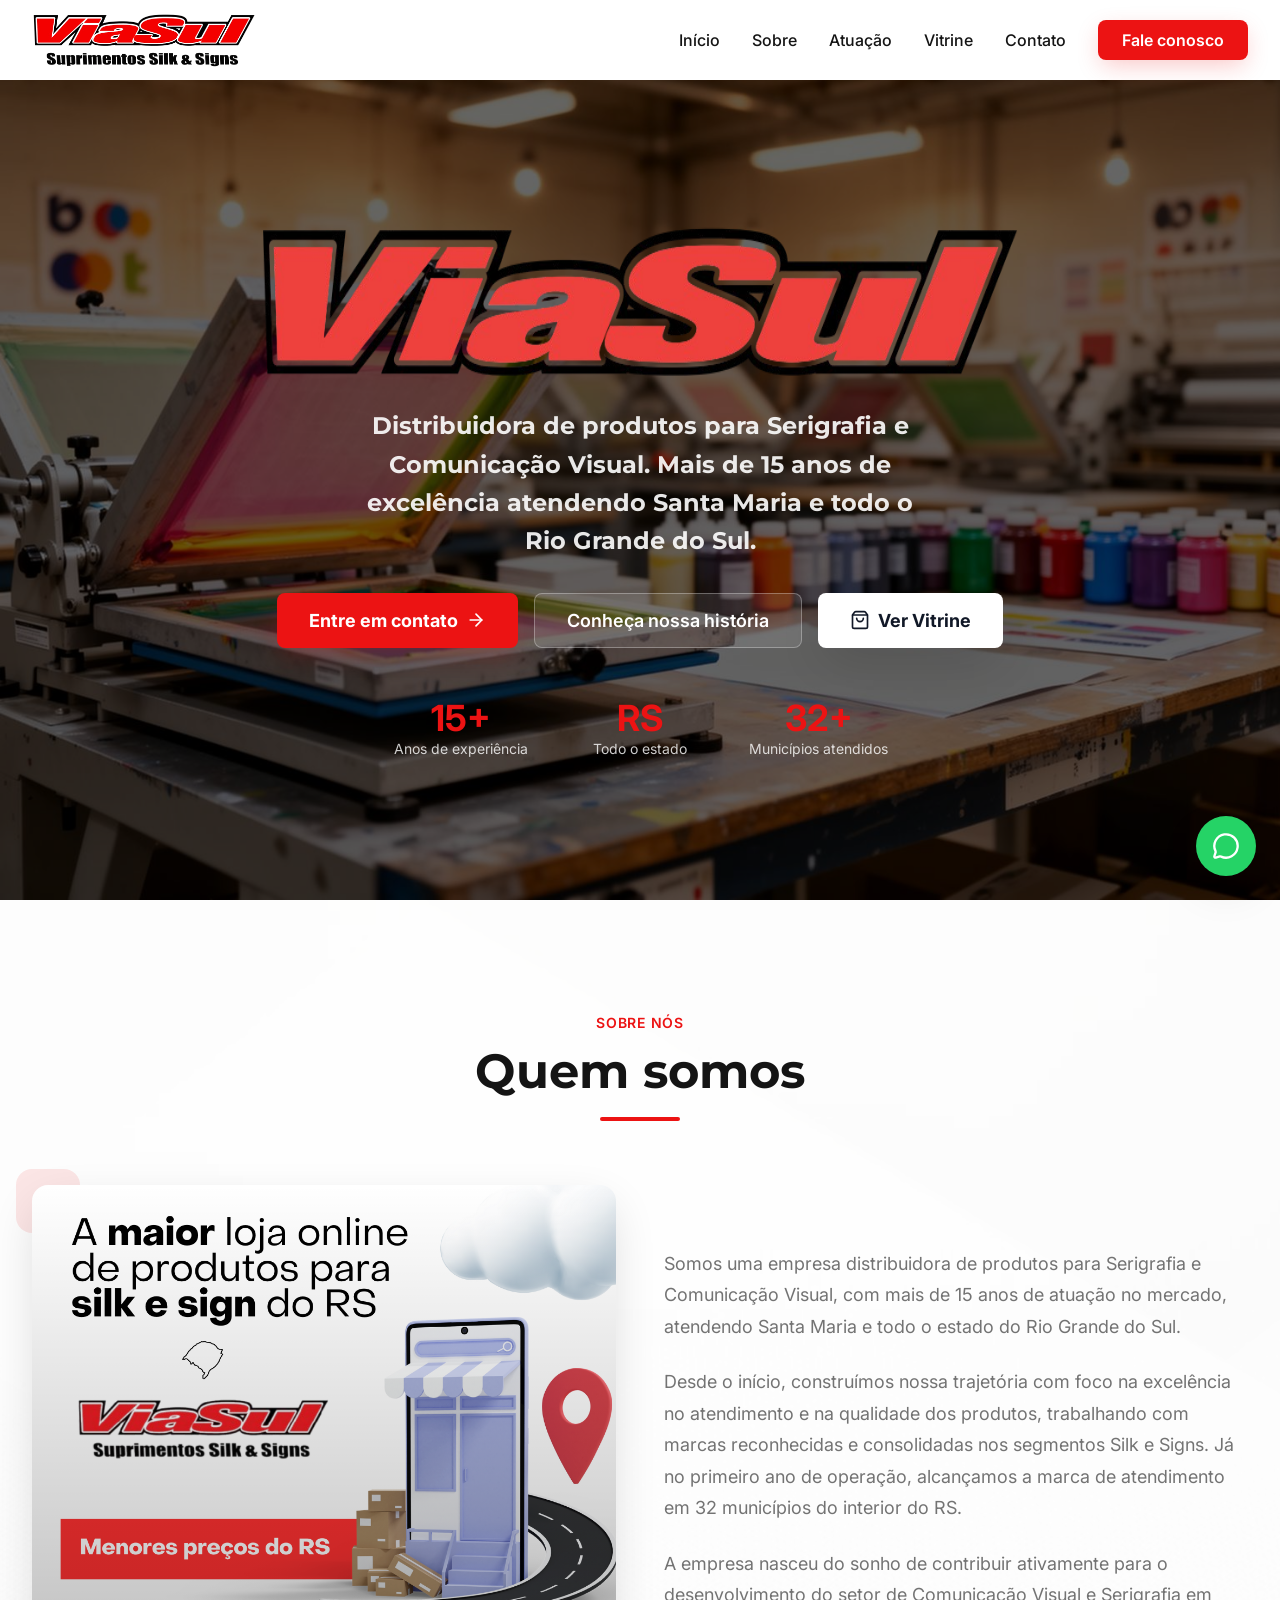
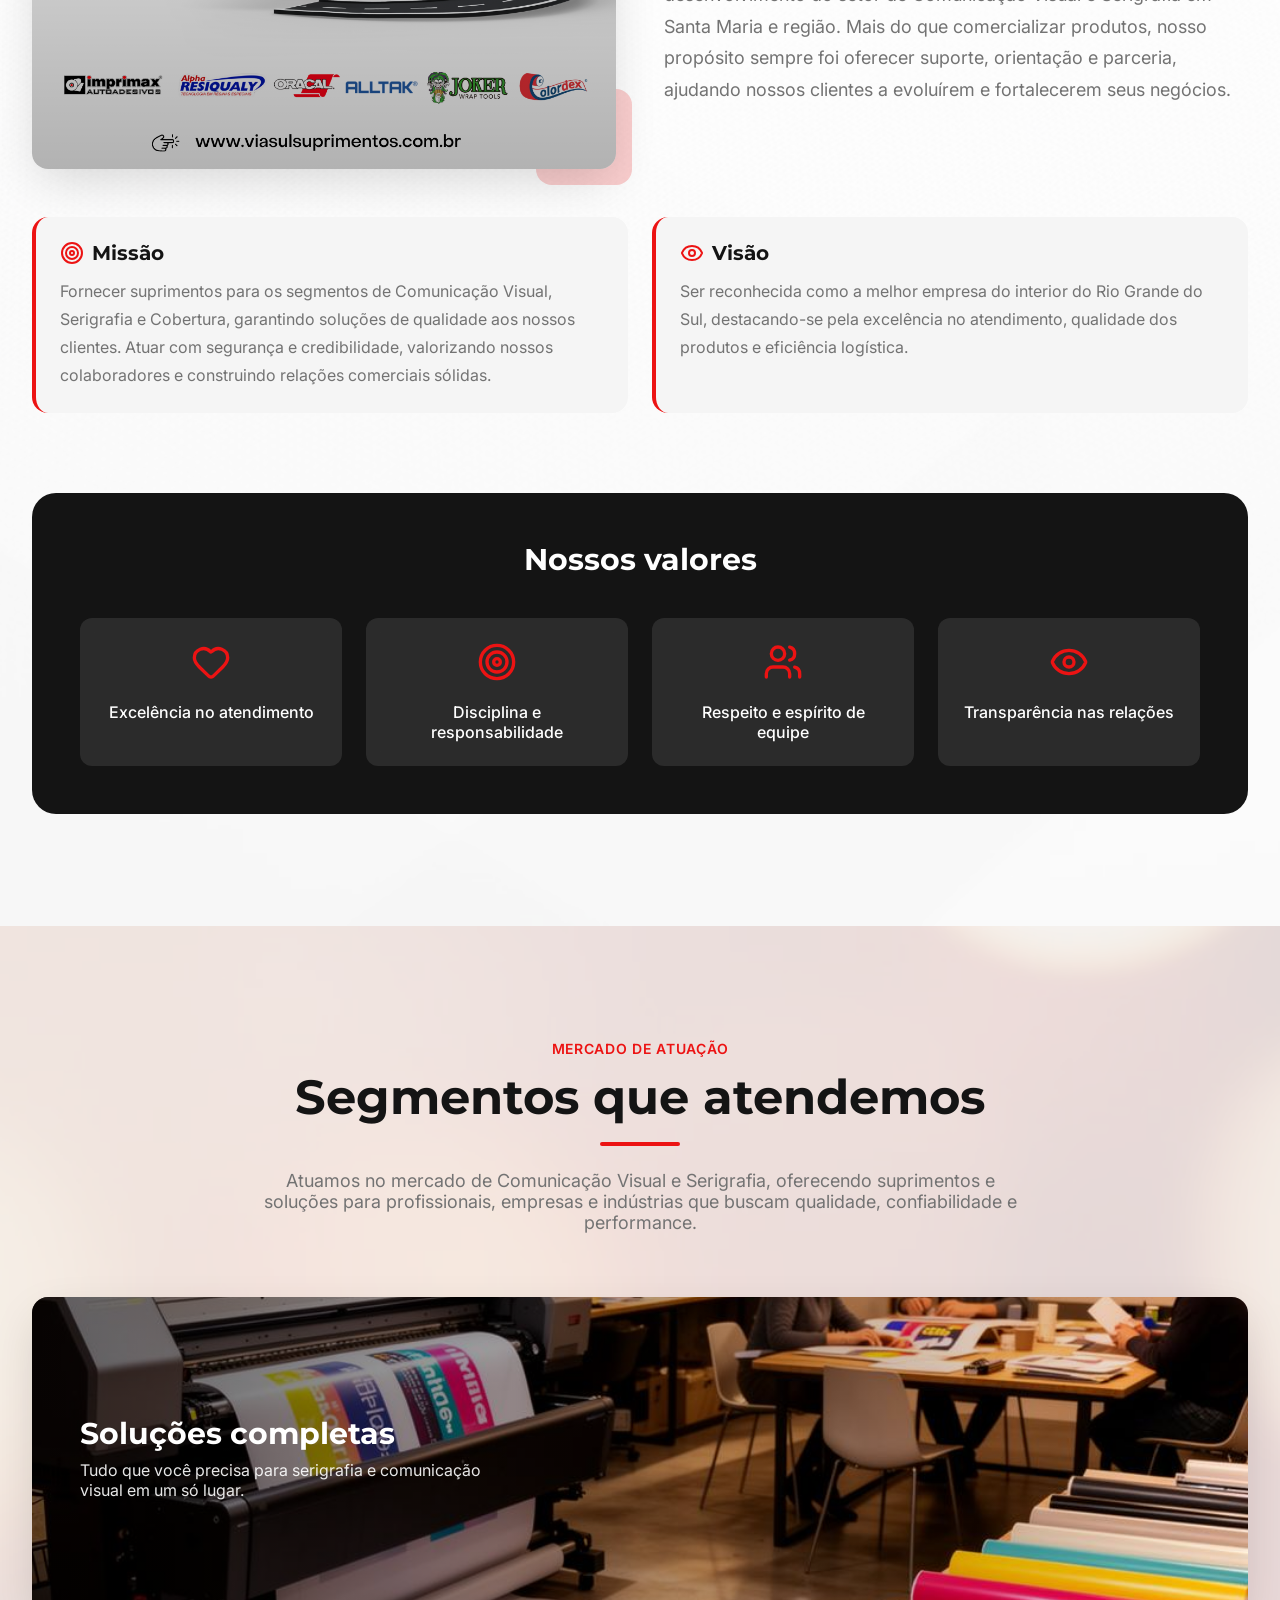
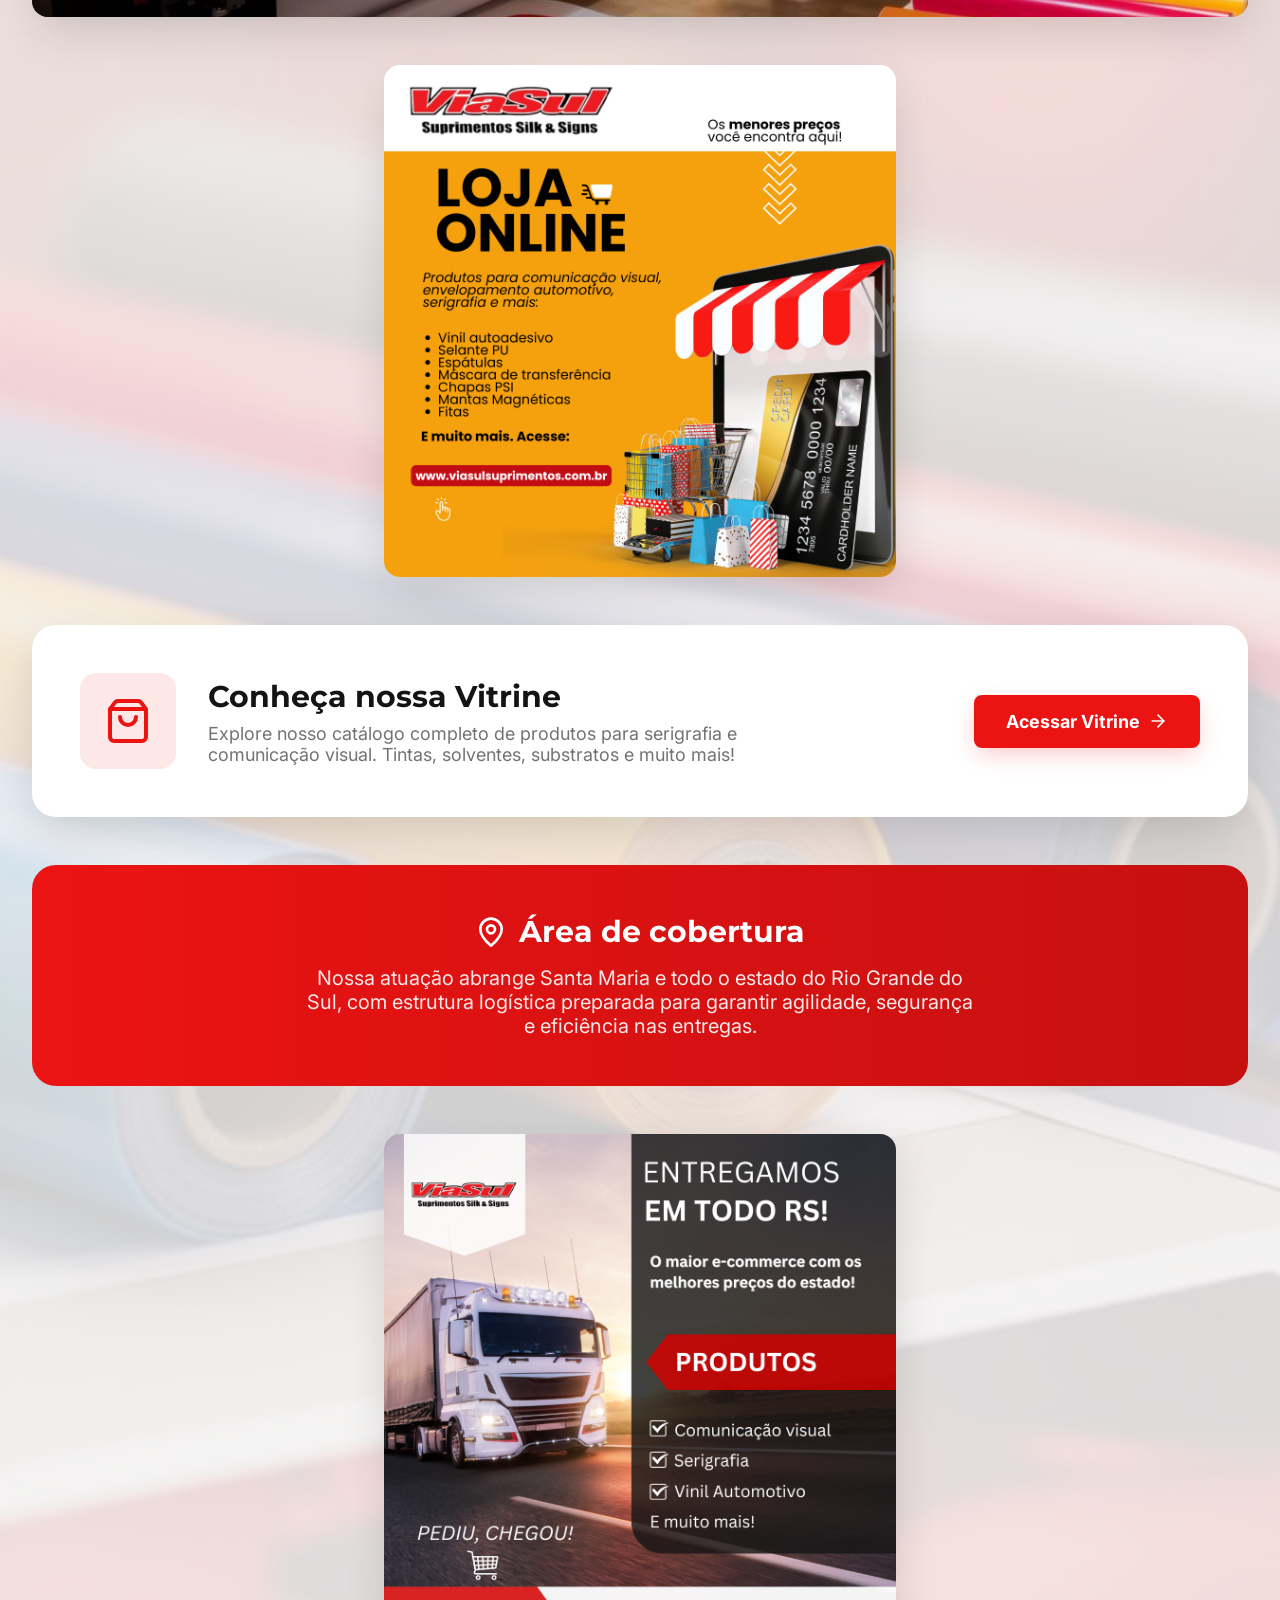
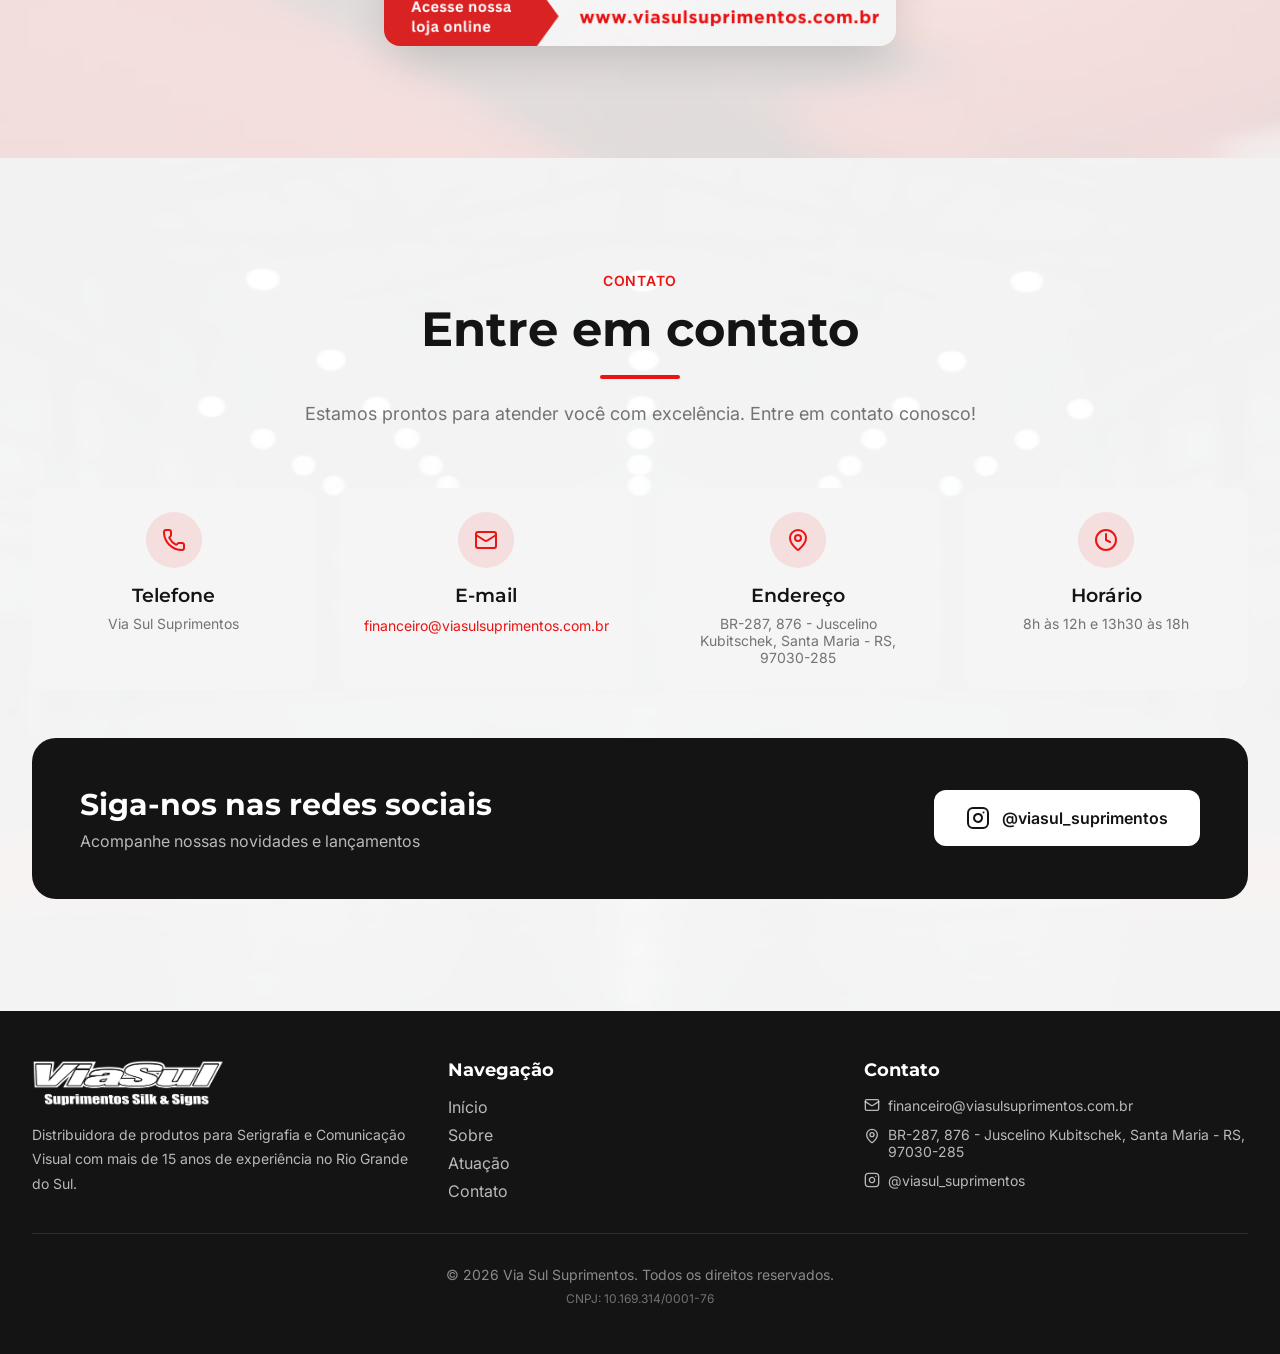
<file: index.html>
<!doctype html>
<html lang="pt-BR">
  <head>
    <meta charset="UTF-8" />
    <meta name="viewport" content="width=device-width, initial-scale=1.0" />
    <title>Via Sul - Suprimentos Silk & Signs | Demonstração de Vitrine</title>
    <meta name="description" content="Via Sul Suprimentos - Distribuidora de produtos para Serigrafia e Comunicação Visual. Mais de 15 anos atendendo Santa Maria e todo o Rio Grande do Sul com excelência." />
    <meta name="author" content="Via Sul Suprimentos" />
    <meta name="keywords" content="serigrafia, comunicação visual, silk, signs, suprimentos, Santa Maria, Rio Grande do Sul" />

    <!-- Open Graph -->
    <meta property="og:title" content="Via Sul - Suprimentos Silk & Signs" />
    <meta property="og:description" content="Distribuidora de produtos para Serigrafia e Comunicação Visual. Mais de 15 anos de excelência." />
    <meta property="og:image" content="images/og-image.png" />
    <meta property="og:image:width" content="1200" />
    <meta property="og:image:height" content="630" />
    <meta property="og:type" content="website" />
    <meta property="og:url" content="https://www.viasulsuprimentos.com.br" />
    <meta property="og:locale" content="pt_BR" />

    <meta name="twitter:card" content="summary_large_image" />
    <meta name="twitter:title" content="Via Sul - Suprimentos Silk & Signs" />
    <meta name="twitter:description" content="Distribuidora de produtos para Serigrafia e Comunicação Visual." />
    <meta name="twitter:image" content="images/og-image.png" />

    <link rel="icon" type="image/x-icon" href="favicon.ico" />
    <link rel="icon" type="image/png" sizes="64x64" href="images/favicon.png" />
    <link rel="apple-touch-icon" href="images/apple-touch-icon.png" />
    <link rel="preconnect" href="https://fonts.googleapis.com">
    <link rel="preconnect" href="https://fonts.gstatic.com" crossorigin>
    <link href="https://fonts.googleapis.com/css2?family=Inter:wght@400;500;600;700;800&family=Montserrat:wght@600;700;800&display=swap" rel="stylesheet">
    <link rel="stylesheet" href="css/styles.css" />
  </head>

  <body>
    <header class="site-header" id="siteHeader">
      <div class="container">
        <div class="nav-row">
          <a href="#inicio" data-scroll="inicio" class="nav-logo">
            <img src="images/logo.png" alt="Via Sul Suprimentos - Logo" />
          </a>

          <nav class="nav-desktop">
            <a class="nav-link" href="#inicio" data-scroll="inicio">Início</a>
            <a class="nav-link" href="#sobre" data-scroll="sobre">Sobre</a>
            <a class="nav-link" href="#atuacao" data-scroll="atuacao">Atuação</a>
            <a class="nav-link" href="vitrine.html">Vitrine</a>
            <a class="nav-link" href="#contato" data-scroll="contato">Contato</a>
            <a class="nav-cta" href="https://wa.me/5555999999999" target="_blank" rel="noopener noreferrer">Fale conosco</a>
          </nav>

          <button class="nav-toggle" id="navToggle" aria-label="Abrir menu">
            <svg id="iconMenu" width="28" height="28" viewBox="0 0 24 24" fill="none" stroke="currentColor" stroke-width="2" stroke-linecap="round" stroke-linejoin="round"><path d="M4 5h16" /><path d="M4 12h16" /><path d="M4 19h16" /></svg>
            <svg id="iconClose" width="28" height="28" viewBox="0 0 24 24" fill="none" stroke="currentColor" stroke-width="2" stroke-linecap="round" stroke-linejoin="round" style="display:none"><path d="M18 6 6 18" /><path d="m6 6 12 12" /></svg>
          </button>
        </div>

        <nav class="nav-mobile" id="navMobile">
          <a class="nav-link" href="#inicio" data-scroll="inicio">Início</a>
          <a class="nav-link" href="#sobre" data-scroll="sobre">Sobre</a>
          <a class="nav-link" href="#atuacao" data-scroll="atuacao">Atuação</a>
          <a class="nav-link" href="vitrine.html">Vitrine</a>
          <a class="nav-link" href="#contato" data-scroll="contato">Contato</a>
          <a class="nav-cta" href="https://wa.me/5555999999999" target="_blank" rel="noopener noreferrer">Fale conosco</a>
        </nav>
      </div>
    </header>

    <main>
      <!-- ============ Hero ============ -->
      <section id="inicio" class="hero">
        <div class="hero-bg"></div>
        <div class="hero-overlay"></div>

        <div class="container">
          <div class="hero-content">
            <h1 class="sr-only">Via Sul - Suprimentos Silk & Signs</h1>

            <img src="images/logo-viasul.png" alt="Via Sul Suprimentos Silk & Signs" class="hero-logo" />

            <h2 class="hero-subtitle">
              Distribuidora de produtos para Serigrafia e Comunicação Visual.
              Mais de 15 anos de excelência atendendo Santa Maria e todo o Rio Grande do Sul.
            </h2>

            <div class="hero-actions">
              <a href="https://wa.me/5555999999999" target="_blank" rel="noopener noreferrer" class="btn btn-primary">
                Entre em contato
                <svg width="20" height="20" viewBox="0 0 24 24" fill="none" stroke="currentColor" stroke-width="2" stroke-linecap="round" stroke-linejoin="round"><path d="M5 12h14" /><path d="m12 5 7 7-7 7" /></svg>
              </a>
              <a href="#sobre" data-scroll="sobre" class="btn btn-outline">Conheça nossa história</a>
              <a href="vitrine.html" class="btn btn-white">
                <svg width="20" height="20" viewBox="0 0 24 24" fill="none" stroke="currentColor" stroke-width="2" stroke-linecap="round" stroke-linejoin="round"><path d="M16 10a4 4 0 0 1-8 0" /><path d="M3.103 6.034h17.794" /><path d="M3.4 5.467a2 2 0 0 0-.4 1.2V20a2 2 0 0 0 2 2h14a2 2 0 0 0 2-2V6.667a2 2 0 0 0-.4-1.2l-2-2.667A2 2 0 0 0 17 2H7a2 2 0 0 0-1.6.8z" /></svg>
                Ver Vitrine
              </a>
            </div>

            <div class="hero-stats">
              <div class="hero-stat">
                <div class="hero-stat-number">15+</div>
                <div class="hero-stat-label">Anos de experiência</div>
              </div>
              <div class="hero-stat">
                <div class="hero-stat-number">RS</div>
                <div class="hero-stat-label">Todo o estado</div>
              </div>
              <div class="hero-stat">
                <div class="hero-stat-number">32+</div>
                <div class="hero-stat-label">Municípios atendidos</div>
              </div>
            </div>
          </div>
        </div>
      </section>

      <!-- ============ Sobre ============ -->
      <section id="sobre" class="section">
        <div class="section-bg"></div>
        <div class="section-overlay"></div>

        <div class="container section-inner">
          <div class="section-header reveal">
            <span class="section-eyebrow">Sobre nós</span>
            <h2 class="section-title">Quem somos</h2>
            <div class="section-divider"></div>
          </div>

          <div class="about-grid">
            <div class="about-image-wrap reveal">
              <div class="about-image-frame">
                <img src="images/about-image.jpg" alt="Processo de serigrafia - trabalho artesanal com telas e tintas" />
              </div>
              <div class="about-decor about-decor-1"></div>
              <div class="about-decor about-decor-2"></div>
            </div>

            <div class="about-text reveal">
              <p>
                Somos uma empresa distribuidora de produtos para Serigrafia e Comunicação Visual,
                com mais de 15 anos de atuação no mercado, atendendo Santa Maria e todo o estado
                do Rio Grande do Sul.
              </p>
              <p>
                Desde o início, construímos nossa trajetória com foco na excelência no atendimento
                e na qualidade dos produtos, trabalhando com marcas reconhecidas e consolidadas nos
                segmentos Silk e Signs. Já no primeiro ano de operação, alcançamos a marca de
                atendimento em 32 municípios do interior do RS.
              </p>
              <p>
                A empresa nasceu do sonho de contribuir ativamente para o desenvolvimento do setor
                de Comunicação Visual e Serigrafia em Santa Maria e região. Mais do que comercializar
                produtos, nosso propósito sempre foi oferecer suporte, orientação e parceria, ajudando
                nossos clientes a evoluírem e fortalecerem seus negócios.
              </p>
            </div>
          </div>

          <div class="mv-grid">
            <div class="mv-card reveal">
              <h3>
                <svg viewBox="0 0 24 24" fill="none" stroke="currentColor" stroke-width="2" stroke-linecap="round" stroke-linejoin="round"><circle cx="12" cy="12" r="10" /><circle cx="12" cy="12" r="6" /><circle cx="12" cy="12" r="2" /></svg>
                Missão
              </h3>
              <p>
                Fornecer suprimentos para os segmentos de Comunicação Visual, Serigrafia e Cobertura,
                garantindo soluções de qualidade aos nossos clientes. Atuar com segurança e credibilidade,
                valorizando nossos colaboradores e construindo relações comerciais sólidas.
              </p>
            </div>
            <div class="mv-card reveal">
              <h3>
                <svg viewBox="0 0 24 24" fill="none" stroke="currentColor" stroke-width="2" stroke-linecap="round" stroke-linejoin="round"><path d="M2.062 12.348a1 1 0 0 1 0-.696 10.75 10.75 0 0 1 19.876 0 1 1 0 0 1 0 .696 10.75 10.75 0 0 1-19.876 0" /><circle cx="12" cy="12" r="3" /></svg>
                Visão
              </h3>
              <p>
                Ser reconhecida como a melhor empresa do interior do Rio Grande do Sul, destacando-se
                pela excelência no atendimento, qualidade dos produtos e eficiência logística.
              </p>
            </div>
          </div>

          <div class="values-panel reveal">
            <h3>Nossos valores</h3>
            <div class="values-grid">
              <div class="value-card">
                <svg viewBox="0 0 24 24" fill="none" stroke="currentColor" stroke-width="2" stroke-linecap="round" stroke-linejoin="round"><path d="M2 9.5a5.5 5.5 0 0 1 9.591-3.676.56.56 0 0 0 .818 0A5.49 5.49 0 0 1 22 9.5c0 2.29-1.5 4-3 5.5l-5.492 5.313a2 2 0 0 1-3 .019L5 15c-1.5-1.5-3-3.2-3-5.5" /></svg>
                <p>Excelência no atendimento</p>
              </div>
              <div class="value-card">
                <svg viewBox="0 0 24 24" fill="none" stroke="currentColor" stroke-width="2" stroke-linecap="round" stroke-linejoin="round"><circle cx="12" cy="12" r="10" /><circle cx="12" cy="12" r="6" /><circle cx="12" cy="12" r="2" /></svg>
                <p>Disciplina e responsabilidade</p>
              </div>
              <div class="value-card">
                <svg viewBox="0 0 24 24" fill="none" stroke="currentColor" stroke-width="2" stroke-linecap="round" stroke-linejoin="round"><path d="M16 21v-2a4 4 0 0 0-4-4H6a4 4 0 0 0-4 4v2" /><path d="M16 3.128a4 4 0 0 1 0 7.744" /><path d="M22 21v-2a4 4 0 0 0-3-3.87" /><circle cx="9" cy="7" r="4" /></svg>
                <p>Respeito e espírito de equipe</p>
              </div>
              <div class="value-card">
                <svg viewBox="0 0 24 24" fill="none" stroke="currentColor" stroke-width="2" stroke-linecap="round" stroke-linejoin="round"><path d="M2.062 12.348a1 1 0 0 1 0-.696 10.75 10.75 0 0 1 19.876 0 1 1 0 0 1 0 .696 10.75 10.75 0 0 1-19.876 0" /><circle cx="12" cy="12" r="3" /></svg>
                <p>Transparência nas relações</p>
              </div>
            </div>
          </div>
        </div>
      </section>

      <!-- ============ Atuação ============ -->
      <section id="atuacao" class="section">
        <div class="section-bg"></div>
        <div class="section-overlay"></div>

        <div class="container section-inner">
          <div class="section-header reveal">
            <span class="section-eyebrow">Mercado de atuação</span>
            <h2 class="section-title">Segmentos que atendemos</h2>
            <div class="section-divider"></div>
            <p class="section-lead">
              Atuamos no mercado de Comunicação Visual e Serigrafia, oferecendo suprimentos e soluções
              para profissionais, empresas e indústrias que buscam qualidade, confiabilidade e performance.
            </p>
          </div>

          <div class="market-banner reveal">
            <img src="images/market-image.jpg" alt="Ambiente de trabalho de comunicação visual com impressora e materiais coloridos" />
            <div class="market-banner-overlay">
              <div class="market-banner-text">
                <h3>Soluções completas</h3>
                <p>Tudo que você precisa para serigrafia e comunicação visual em um só lugar.</p>
              </div>
            </div>
          </div>

          <div class="promo-image reveal">
            <img src="images/promo-loja-online.png" alt="Via Sul - Loja online com produtos para comunicação visual e serigrafia" loading="lazy" />
          </div>

          <div class="showcase-cta reveal">
            <div class="showcase-cta-inner">
              <div class="showcase-icon">
                <svg viewBox="0 0 24 24" fill="none" stroke="currentColor" stroke-width="2" stroke-linecap="round" stroke-linejoin="round"><path d="M16 10a4 4 0 0 1-8 0" /><path d="M3.103 6.034h17.794" /><path d="M3.4 5.467a2 2 0 0 0-.4 1.2V20a2 2 0 0 0 2 2h14a2 2 0 0 0 2-2V6.667a2 2 0 0 0-.4-1.2l-2-2.667A2 2 0 0 0 17 2H7a2 2 0 0 0-1.6.8z" /></svg>
              </div>
              <div class="showcase-text">
                <h3>Conheça nossa Vitrine</h3>
                <p>
                  Explore nosso catálogo completo de produtos para serigrafia e comunicação visual.
                  Tintas, solventes, substratos e muito mais!
                </p>
              </div>
              <a href="vitrine.html" class="btn btn-primary" style="padding: 1rem 2rem; font-size: 1.125rem; flex-shrink: 0;">
                Acessar Vitrine
                <svg width="20" height="20" viewBox="0 0 24 24" fill="none" stroke="currentColor" stroke-width="2" stroke-linecap="round" stroke-linejoin="round"><path d="M5 12h14" /><path d="m12 5 7 7-7 7" /></svg>
              </a>
            </div>
          </div>

          <div class="coverage-panel reveal">
            <div class="coverage-heading">
              <svg viewBox="0 0 24 24" fill="none" stroke="currentColor" stroke-width="2" stroke-linecap="round" stroke-linejoin="round"><path d="M20 10c0 4.993-5.539 10.193-7.399 11.799a1 1 0 0 1-1.202 0C9.539 20.193 4 14.993 4 10a8 8 0 0 1 16 0" /><circle cx="12" cy="10" r="3" /></svg>
              <h3>Área de cobertura</h3>
            </div>
            <p>
              Nossa atuação abrange Santa Maria e todo o estado do Rio Grande do Sul,
              com estrutura logística preparada para garantir agilidade, segurança e
              eficiência nas entregas.
            </p>
          </div>

          <div class="promo-image reveal" style="margin-top: 3rem; margin-bottom: 0;">
            <img src="images/promo-entrega.png" alt="Via Sul - Entregamos em todo RS com os melhores preços" loading="lazy" />
          </div>
        </div>
      </section>

      <!-- ============ Contato ============ -->
      <section id="contato" class="section">
        <div class="section-bg"></div>
        <div class="section-overlay"></div>

        <div class="container section-inner">
          <div class="section-header reveal">
            <span class="section-eyebrow">Contato</span>
            <h2 class="section-title">Entre em contato</h2>
            <div class="section-divider"></div>
            <p class="section-lead">Estamos prontos para atender você com excelência. Entre em contato conosco!</p>
          </div>

          <div class="contact-grid">
            <div class="contact-card reveal">
              <div class="contact-icon">
                <svg viewBox="0 0 24 24" fill="none" stroke="currentColor" stroke-width="2" stroke-linecap="round" stroke-linejoin="round"><path d="M13.832 16.568a1 1 0 0 0 1.213-.303l.355-.465A2 2 0 0 1 17 15h3a2 2 0 0 1 2 2v3a2 2 0 0 1-2 2A18 18 0 0 1 2 4a2 2 0 0 1 2-2h3a2 2 0 0 1 2 2v3a2 2 0 0 1-.8 1.6l-.468.351a1 1 0 0 0-.292 1.233 14 14 0 0 0 6.392 6.384" /></svg>
              </div>
              <h3>Telefone</h3>
              <p>Via Sul Suprimentos</p>
            </div>
            <div class="contact-card reveal">
              <div class="contact-icon">
                <svg viewBox="0 0 24 24" fill="none" stroke="currentColor" stroke-width="2" stroke-linecap="round" stroke-linejoin="round"><path d="m22 7-8.991 5.727a2 2 0 0 1-2.009 0L2 7" /><rect x="2" y="4" width="20" height="16" rx="2" /></svg>
              </div>
              <h3>E-mail</h3>
              <a href="mailto:financeiro@viasulsuprimentos.com.br">financeiro@viasulsuprimentos.com.br</a>
            </div>
            <div class="contact-card reveal">
              <div class="contact-icon">
                <svg viewBox="0 0 24 24" fill="none" stroke="currentColor" stroke-width="2" stroke-linecap="round" stroke-linejoin="round"><path d="M20 10c0 4.993-5.539 10.193-7.399 11.799a1 1 0 0 1-1.202 0C9.539 20.193 4 14.993 4 10a8 8 0 0 1 16 0" /><circle cx="12" cy="10" r="3" /></svg>
              </div>
              <h3>Endereço</h3>
              <p>BR-287, 876 - Juscelino Kubitschek, Santa Maria - RS, 97030-285</p>
            </div>
            <div class="contact-card reveal">
              <div class="contact-icon">
                <svg viewBox="0 0 24 24" fill="none" stroke="currentColor" stroke-width="2" stroke-linecap="round" stroke-linejoin="round"><circle cx="12" cy="12" r="10" /><path d="M12 6v6l4 2" /></svg>
              </div>
              <h3>Horário</h3>
              <p>8h às 12h e 13h30 às 18h</p>
            </div>
          </div>

          <div class="social-panel reveal">
            <div>
              <h3>Siga-nos nas redes sociais</h3>
              <p>Acompanhe nossas novidades e lançamentos</p>
            </div>
            <a href="https://www.instagram.com/viasul_suprimentos" target="_blank" rel="noopener noreferrer" class="social-link">
              <svg viewBox="0 0 24 24" fill="none" stroke="currentColor" stroke-width="2" stroke-linecap="round" stroke-linejoin="round"><rect width="20" height="20" x="2" y="2" rx="5" ry="5" /><path d="M16 11.37A4 4 0 1 1 12.63 8 4 4 0 0 1 16 11.37z" /><line x1="17.5" x2="17.51" y1="6.5" y2="6.5" /></svg>
              @viasul_suprimentos
            </a>
          </div>
        </div>
      </section>
    </main>

    <footer class="site-footer">
      <div class="container">
        <div class="footer-grid">
          <div class="footer-about">
            <img src="images/logo.png" alt="Via Sul Suprimentos" class="footer-logo" />
            <p>
              Distribuidora de produtos para Serigrafia e Comunicação Visual com mais de
              15 anos de experiência no Rio Grande do Sul.
            </p>
          </div>

          <div>
            <h4 class="footer-heading">Navegação</h4>
            <nav class="footer-nav">
              <a href="#inicio" data-scroll="inicio">Início</a>
              <a href="#sobre" data-scroll="sobre">Sobre</a>
              <a href="#atuacao" data-scroll="atuacao">Atuação</a>
              <a href="#contato" data-scroll="contato">Contato</a>
            </nav>
          </div>

          <div>
            <h4 class="footer-heading">Contato</h4>
            <div class="footer-contact">
              <a href="mailto:financeiro@viasulsuprimentos.com.br">
                <svg viewBox="0 0 24 24" fill="none" stroke="currentColor" stroke-width="2" stroke-linecap="round" stroke-linejoin="round"><path d="m22 7-8.991 5.727a2 2 0 0 1-2.009 0L2 7" /><rect x="2" y="4" width="20" height="16" rx="2" /></svg>
                <span>financeiro@viasulsuprimentos.com.br</span>
              </a>
              <div class="footer-contact-item">
                <svg viewBox="0 0 24 24" fill="none" stroke="currentColor" stroke-width="2" stroke-linecap="round" stroke-linejoin="round"><path d="M20 10c0 4.993-5.539 10.193-7.399 11.799a1 1 0 0 1-1.202 0C9.539 20.193 4 14.993 4 10a8 8 0 0 1 16 0" /><circle cx="12" cy="10" r="3" /></svg>
                <span>BR-287, 876 - Juscelino Kubitschek, Santa Maria - RS, 97030-285</span>
              </div>
              <a href="https://www.instagram.com/viasul_suprimentos" target="_blank" rel="noopener noreferrer">
                <svg viewBox="0 0 24 24" fill="none" stroke="currentColor" stroke-width="2" stroke-linecap="round" stroke-linejoin="round"><rect width="20" height="20" x="2" y="2" rx="5" ry="5" /><path d="M16 11.37A4 4 0 1 1 12.63 8 4 4 0 0 1 16 11.37z" /><line x1="17.5" x2="17.51" y1="6.5" y2="6.5" /></svg>
                <span>@viasul_suprimentos</span>
              </a>
            </div>
          </div>
        </div>

        <div class="footer-bottom">
          <p>&copy; <span id="year">2026</span> Via Sul Suprimentos. Todos os direitos reservados.</p>
          <p>CNPJ: 10.169.314/0001-76</p>
        </div>
      </div>
    </footer>

    <a href="https://wa.me/5555999999999" target="_blank" rel="noopener noreferrer" class="whatsapp-float" aria-label="Contato via WhatsApp">
      <svg viewBox="0 0 24 24" fill="none" stroke="currentColor" stroke-width="2" stroke-linecap="round" stroke-linejoin="round"><path d="M2.992 16.342a2 2 0 0 1 .094 1.167l-1.065 3.29a1 1 0 0 0 1.236 1.168l3.413-.998a2 2 0 0 1 1.099.092 10 10 0 1 0-4.777-4.719" /></svg>
    </a>

    <!-- Rodapé MonteSite - Atualização Automática -->
    <div id="montesite-footer-badge"></div>
    <script src="https://vaabpicspdbolvutnscp.supabase.co/functions/v1/get-footer-iframe"></script>

    <script src="js/script.js"></script>
  </body>
</html>
</file>
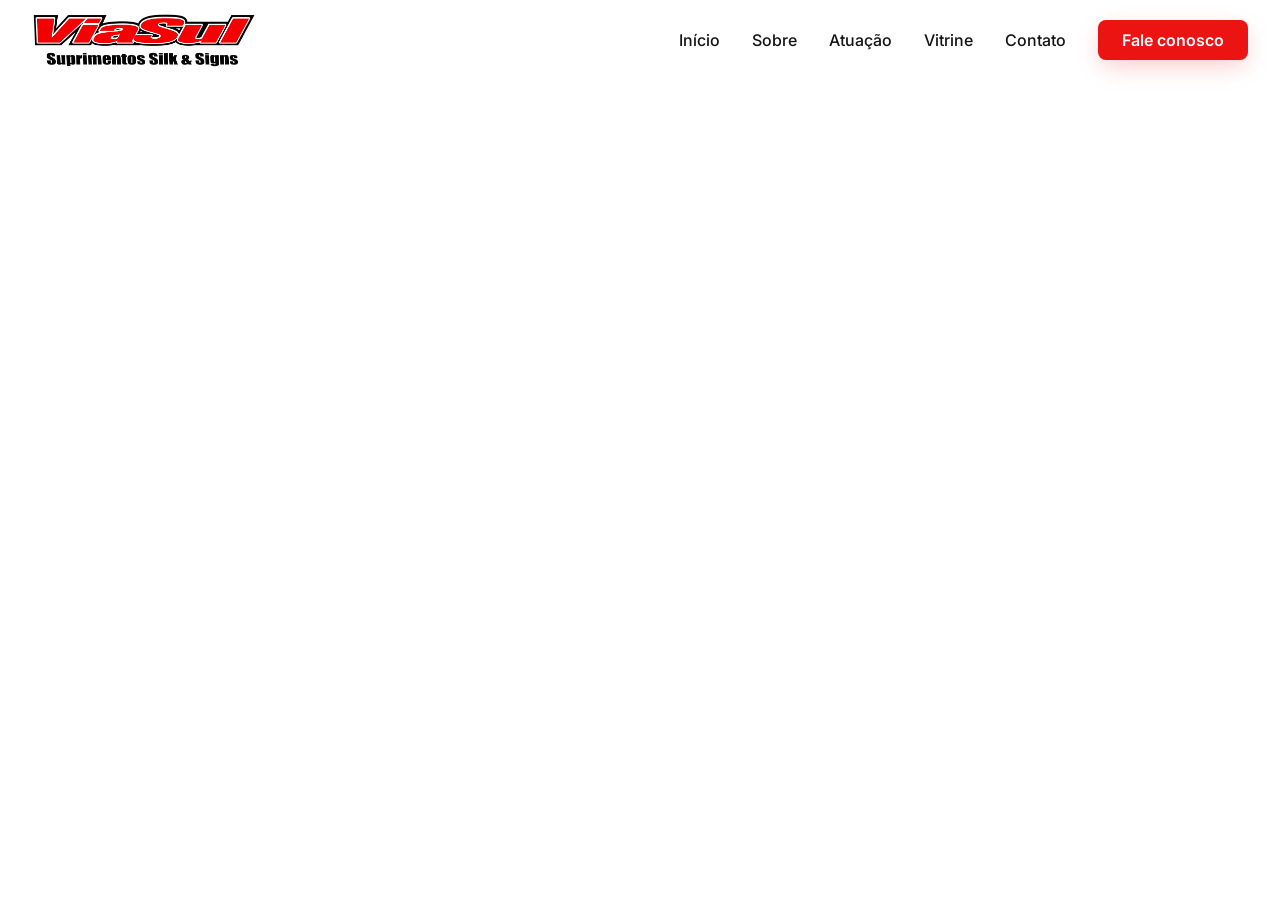
<file: vitrine.html>
<!doctype html>
<html lang="pt-BR" class="vitrine-page">
  <head>
    <meta charset="UTF-8" />
    <meta name="viewport" content="width=device-width, initial-scale=1.0" />
    <title>Vitrine - Via Sul Suprimentos</title>
    <meta name="description" content="Demonstração de Vitrine - Via Sul Suprimentos. Catálogo completo de produtos para serigrafia e comunicação visual." />

    <link rel="icon" type="image/x-icon" href="favicon.ico" />
    <link rel="icon" type="image/png" sizes="64x64" href="images/favicon.png" />
    <link rel="apple-touch-icon" href="images/apple-touch-icon.png" />
    <link rel="preconnect" href="https://fonts.googleapis.com">
    <link rel="preconnect" href="https://fonts.gstatic.com" crossorigin>
    <link href="https://fonts.googleapis.com/css2?family=Inter:wght@400;500;600;700;800&family=Montserrat:wght@600;700;800&display=swap" rel="stylesheet">
    <link rel="stylesheet" href="css/styles.css" />
  </head>

  <body class="vitrine-page">
    <header class="site-header" id="siteHeader">
      <div class="container">
        <div class="nav-row">
          <a href="index.html#inicio" class="nav-logo">
            <img src="images/logo.png" alt="Via Sul Suprimentos - Logo" />
          </a>

          <nav class="nav-desktop">
            <a class="nav-link" href="index.html#inicio">Início</a>
            <a class="nav-link" href="index.html#sobre">Sobre</a>
            <a class="nav-link" href="index.html#atuacao">Atuação</a>
            <a class="nav-link" href="vitrine.html">Vitrine</a>
            <a class="nav-link" href="index.html#contato">Contato</a>
            <a class="nav-cta" href="https://wa.me/5555999999999" target="_blank" rel="noopener noreferrer">Fale conosco</a>
          </nav>

          <button class="nav-toggle" id="navToggle" aria-label="Abrir menu">
            <svg id="iconMenu" width="28" height="28" viewBox="0 0 24 24" fill="none" stroke="currentColor" stroke-width="2" stroke-linecap="round" stroke-linejoin="round"><path d="M4 5h16" /><path d="M4 12h16" /><path d="M4 19h16" /></svg>
            <svg id="iconClose" width="28" height="28" viewBox="0 0 24 24" fill="none" stroke="currentColor" stroke-width="2" stroke-linecap="round" stroke-linejoin="round" style="display:none"><path d="M18 6 6 18" /><path d="m6 6 12 12" /></svg>
          </button>
        </div>

        <nav class="nav-mobile" id="navMobile">
          <a class="nav-link" href="index.html#inicio">Início</a>
          <a class="nav-link" href="index.html#sobre">Sobre</a>
          <a class="nav-link" href="index.html#atuacao">Atuação</a>
          <a class="nav-link" href="vitrine.html">Vitrine</a>
          <a class="nav-link" href="index.html#contato">Contato</a>
          <a class="nav-cta" href="https://wa.me/5555999999999" target="_blank" rel="noopener noreferrer">Fale conosco</a>
        </nav>
      </div>
    </header>

    <main class="vitrine-main">
      <iframe
        src="https://viasulsuprimentos.egestor.com.br/vitrine/"
        title="Demonstração de Vitrine"
        class="vitrine-iframe"
      ></iframe>
    </main>

    <!-- Rodapé MonteSite - Atualização Automática -->
    <div id="montesite-footer-badge"></div>
    <script src="https://vaabpicspdbolvutnscp.supabase.co/functions/v1/get-footer-iframe"></script>

    <script src="js/script.js"></script>
  </body>
</html>
</file>
<file: css/styles.css>
/* ============ Reset & base ============ */
* {
  margin: 0;
  padding: 0;
  box-sizing: border-box;
  border-color: hsl(var(--border));
}

html {
  scroll-behavior: smooth;
  overflow-x: hidden;
}

body {
  font-family: 'Inter', sans-serif;
  background: hsl(var(--background));
  color: hsl(var(--foreground));
  -webkit-font-smoothing: antialiased;
  -moz-osx-font-smoothing: grayscale;
  overflow-x: hidden;
}

h1, h2, h3, h4, h5, h6 {
  font-family: 'Montserrat', sans-serif;
}

img {
  max-width: 100%;
  display: block;
}

a {
  color: inherit;
  text-decoration: none;
}

button {
  font: inherit;
}

.sr-only {
  position: absolute;
  width: 1px;
  height: 1px;
  padding: 0;
  margin: -1px;
  overflow: hidden;
  clip: rect(0, 0, 0, 0);
  white-space: nowrap;
  border: 0;
}

/* ============ Design tokens ============ */
:root {
  --background: 0 0% 100%;
  --foreground: 0 0% 8%;

  --primary: 0 85% 50%;
  --primary-foreground: 0 0% 100%;

  --secondary: 0 0% 96%;
  --secondary-foreground: 0 0% 8%;

  --muted-foreground: 0 0% 45%;

  --accent: 0 85% 42%;

  --border: 0 0% 90%;

  --radius: 0.5rem;

  --gradient-hero: linear-gradient(135deg, hsl(0 85% 50%) 0%, hsl(0 85% 38%) 100%);

  --shadow-md: 0 8px 24px -4px hsl(0 0% 0% / 0.12);
  --shadow-lg: 0 16px 48px -8px hsl(0 0% 0% / 0.16);
  --shadow-red: 0 8px 24px -4px hsl(0 85% 50% / 0.25);
}

/* ============ Layout helpers ============ */
.container {
  width: 100%;
  margin: 0 auto;
  padding: 0 2rem;
}

@media (min-width: 1400px) {
  .container {
    max-width: 1400px;
  }
}

.section-header {
  text-align: center;
  margin-bottom: 4rem;
}

.section-eyebrow {
  display: inline-block;
  color: hsl(var(--primary));
  font-weight: 600;
  font-size: 0.875rem;
  text-transform: uppercase;
  letter-spacing: 0.05em;
  margin-bottom: 0.75rem;
}

.section-title {
  font-size: 1.875rem;
  font-weight: 700;
  color: hsl(var(--foreground));
  margin-bottom: 1rem;
  line-height: 1.2;
}

.section-divider {
  width: 5rem;
  height: 0.25rem;
  background: hsl(var(--primary));
  border-radius: 9999px;
  margin: 0 auto;
}

.section-lead {
  font-size: 1.125rem;
  color: hsl(var(--muted-foreground));
  max-width: 48rem;
  margin: 1.5rem auto 0;
}

@media (min-width: 768px) {
  .section-title {
    font-size: 2.25rem;
  }
}

@media (min-width: 1024px) {
  .section-title {
    font-size: 3rem;
  }
}

/* ============ Buttons ============ */
.btn {
  display: inline-flex;
  align-items: center;
  justify-content: center;
  gap: 0.5rem;
  font-weight: 700;
  border-radius: var(--radius);
  transition: background-color 0.3s ease, box-shadow 0.3s ease, transform 0.3s ease;
  cursor: pointer;
  border: none;
  white-space: nowrap;
}

.btn-primary {
  background: hsl(var(--primary));
  color: hsl(var(--primary-foreground));
  box-shadow: var(--shadow-red);
}

.btn-primary:hover {
  background: hsl(var(--accent));
  box-shadow: var(--shadow-lg);
}

.btn-outline {
  background: rgba(255, 255, 255, 0.1);
  color: #fff;
  border: 1px solid rgba(255, 255, 255, 0.3);
  font-weight: 600;
}

.btn-outline:hover {
  background: rgba(255, 255, 255, 0.2);
}

.btn-white {
  background: #fff;
  color: #111827;
  box-shadow: var(--shadow-lg);
}

.btn-white:hover {
  background: #f3f4f6;
}

.btn:hover {
  transform: scale(1.05);
}

/* ============ Header ============ */
.site-header {
  position: fixed;
  top: 0;
  left: 0;
  right: 0;
  z-index: 50;
  background: hsl(var(--background));
  transition: background-color 0.3s ease, box-shadow 0.3s ease;
}

.site-header.is-scrolled {
  background: hsl(var(--background) / 0.95);
  backdrop-filter: blur(12px);
  box-shadow: var(--shadow-md);
}

.nav-row {
  display: flex;
  align-items: center;
  justify-content: space-between;
  height: 5rem;
}

.nav-logo img {
  height: 3rem;
  width: auto;
}

@media (min-width: 768px) {
  .nav-logo img {
    height: 3.5rem;
  }
}

.nav-desktop {
  display: none;
  align-items: center;
  gap: 2rem;
}

@media (min-width: 1100px) {
  .nav-desktop {
    display: flex;
  }
  .nav-toggle {
    display: none;
  }
}

.nav-link {
  font-weight: 500;
  color: hsl(var(--foreground));
  background: transparent;
  border: none;
  cursor: pointer;
  transition: color 0.2s ease;
}

.nav-link:hover {
  color: hsl(var(--primary));
}

.nav-cta {
  background: hsl(var(--primary));
  color: hsl(var(--primary-foreground));
  padding: 0.625rem 1.5rem;
  border-radius: var(--radius);
  font-weight: 600;
  box-shadow: var(--shadow-red);
  transition: background-color 0.2s ease;
}

.nav-cta:hover {
  background: hsl(var(--accent));
}

.nav-toggle {
  padding: 0.5rem;
  background: transparent;
  border: none;
  color: hsl(var(--foreground));
  cursor: pointer;
  line-height: 0;
}

.nav-mobile {
  display: flex;
  flex-direction: column;
  gap: 1rem;
  max-height: 0;
  overflow: hidden;
  transition: max-height 0.3s ease;
}

.nav-mobile.is-open {
  max-height: 24rem;
  padding-bottom: 1.5rem;
}

.nav-mobile .nav-link {
  padding: 0.5rem 0;
  text-align: left;
}

.nav-mobile .nav-cta {
  text-align: center;
  padding: 0.75rem 1.5rem;
}

@media (min-width: 1100px) {
  .nav-mobile {
    display: none;
  }
}

/* ============ Hero ============ */
.hero {
  position: relative;
  min-height: 100vh;
  display: flex;
  align-items: center;
  padding-top: 5rem;
  overflow: hidden;
}

.hero-bg {
  position: absolute;
  inset: 0;
  background-image: url('../images/hero-background.jpg');
  background-size: cover;
  background-position: center;
  background-repeat: no-repeat;
}

.hero-overlay {
  position: absolute;
  inset: 0;
  background: rgba(0, 0, 0, 0.6);
}

.hero-content {
  position: relative;
  z-index: 10;
  max-width: 48rem;
  margin: 0 auto;
  text-align: center;
}

.hero-logo {
  height: 6rem;
  width: auto;
  margin: 0 auto 1.5rem;
}

@media (min-width: 768px) {
  .hero-logo {
    height: 8rem;
  }
}

@media (min-width: 1024px) {
  .hero-logo {
    height: 10rem;
  }
}

.hero-subtitle {
  font-size: 1.25rem;
  color: rgba(255, 255, 255, 0.9);
  margin-bottom: 2rem;
  line-height: 1.6;
  max-width: 36rem;
  margin-left: auto;
  margin-right: auto;
}

@media (min-width: 768px) {
  .hero-subtitle {
    font-size: 1.5rem;
  }
}

.hero-actions {
  display: flex;
  flex-direction: column;
  gap: 1rem;
  justify-content: center;
}

@media (min-width: 640px) {
  .hero-actions {
    flex-direction: row;
  }
}

.hero-actions .btn {
  padding: 1rem 2rem;
  font-size: 1.125rem;
}

.hero-stats {
  margin-top: 3rem;
  display: grid;
  grid-template-columns: repeat(3, 1fr);
  gap: 1.5rem;
  max-width: 32rem;
  margin-left: auto;
  margin-right: auto;
}

.hero-stat {
  text-align: center;
}

.hero-stat-number {
  font-size: 1.875rem;
  font-weight: 700;
  color: hsl(var(--primary));
}

@media (min-width: 768px) {
  .hero-stat-number {
    font-size: 2.25rem;
  }
}

.hero-stat-label {
  font-size: 0.875rem;
  color: rgba(255, 255, 255, 0.8);
}

/* ============ Sections shared ============ */
.section {
  position: relative;
  overflow: hidden;
  padding: 5rem 0;
}

@media (min-width: 768px) {
  .section {
    padding: 7rem 0;
  }
}

.section-bg {
  position: absolute;
  inset: 0;
  background-size: cover;
  background-position: center;
  background-repeat: no-repeat;
}

.section-overlay {
  position: absolute;
  inset: 0;
}

.section-inner {
  position: relative;
  z-index: 10;
}

/* About */
#sobre .section-bg {
  background-image: url('../images/about-bg.jpg');
}

#sobre .section-overlay {
  background: hsl(var(--background) / 0.9);
}

.about-grid {
  display: grid;
  gap: 3rem;
  align-items: center;
  margin-bottom: 3rem;
}

@media (min-width: 1024px) {
  .about-grid {
    grid-template-columns: repeat(2, 1fr);
  }
}

.about-image-wrap {
  position: relative;
  order: 2;
}

@media (min-width: 1024px) {
  .about-image-wrap {
    order: 1;
  }
}

.about-image-frame {
  position: relative;
  border-radius: 1rem;
  overflow: hidden;
  box-shadow: var(--shadow-lg);
}

.about-image-frame img {
  width: 100%;
  height: auto;
  object-fit: cover;
  transition: transform 0.5s ease;
}

.about-image-frame:hover img {
  transform: scale(1.05);
}

.about-image-frame::after {
  content: '';
  position: absolute;
  inset: 0;
  background: linear-gradient(to top, rgba(0, 0, 0, 0.3), transparent);
}

.about-decor {
  position: absolute;
  border-radius: 1rem;
  z-index: -1;
}

.about-decor-1 {
  bottom: -1rem;
  right: -1rem;
  width: 6rem;
  height: 6rem;
  background: hsl(var(--primary) / 0.2);
}

.about-decor-2 {
  top: -1rem;
  left: -1rem;
  width: 4rem;
  height: 4rem;
  background: hsl(var(--primary) / 0.1);
}

.about-text {
  display: flex;
  flex-direction: column;
  gap: 1.5rem;
  order: 1;
}

@media (min-width: 1024px) {
  .about-text {
    order: 2;
  }
}

.about-text p {
  font-size: 1.125rem;
  color: hsl(var(--muted-foreground));
  line-height: 1.75;
}

.mv-grid {
  display: grid;
  gap: 1.5rem;
  margin-bottom: 5rem;
}

@media (min-width: 768px) {
  .mv-grid {
    grid-template-columns: repeat(2, 1fr);
  }
}

.mv-card {
  background: hsl(var(--secondary));
  border-radius: 1rem;
  padding: 1.5rem;
  border-left: 4px solid hsl(var(--primary));
  transition: box-shadow 0.3s ease, transform 0.3s ease;
}

.mv-card:hover {
  box-shadow: var(--shadow-lg);
  transform: scale(1.02);
}

.mv-card h3 {
  display: flex;
  align-items: center;
  gap: 0.5rem;
  font-size: 1.25rem;
  font-weight: 700;
  color: hsl(var(--foreground));
  margin-bottom: 0.75rem;
}

.mv-card h3 svg {
  width: 1.5rem;
  height: 1.5rem;
  color: hsl(var(--primary));
  flex-shrink: 0;
}

.mv-card p {
  color: hsl(var(--muted-foreground));
  line-height: 1.75;
}

.values-panel {
  background: hsl(var(--foreground));
  border-radius: 1.5rem;
  padding: 2rem;
}

@media (min-width: 768px) {
  .values-panel {
    padding: 3rem;
  }
}

.values-panel h3 {
  font-size: 1.5rem;
  font-weight: 700;
  color: hsl(var(--background));
  text-align: center;
  margin-bottom: 2.5rem;
}

@media (min-width: 768px) {
  .values-panel h3 {
    font-size: 1.875rem;
  }
}

.values-grid {
  display: grid;
  gap: 1.5rem;
  grid-template-columns: 1fr;
}

@media (min-width: 640px) {
  .values-grid {
    grid-template-columns: repeat(2, 1fr);
  }
}

@media (min-width: 1024px) {
  .values-grid {
    grid-template-columns: repeat(4, 1fr);
  }
}

.value-card {
  background: hsl(var(--background) / 0.1);
  backdrop-filter: blur(8px);
  border-radius: 0.75rem;
  padding: 1.5rem;
  text-align: center;
  cursor: pointer;
  transition: background-color 0.3s ease, transform 0.3s ease;
}

.value-card:hover {
  background: hsl(var(--background) / 0.2);
  transform: translateY(-5px) scale(1.05);
}

.value-card svg {
  width: 2.5rem;
  height: 2.5rem;
  color: hsl(var(--primary));
  margin: 0 auto 1rem;
  transition: transform 0.5s ease;
}

.value-card:hover svg {
  transform: rotate(360deg);
}

.value-card p {
  color: hsl(var(--background));
  font-weight: 500;
}

/* Market / Atuação */
#atuacao .section-bg {
  background-image: url('../images/market-bg.jpg');
}

#atuacao .section-overlay {
  background: hsl(var(--secondary) / 0.85);
}

.market-banner {
  position: relative;
  border-radius: 1rem;
  overflow: hidden;
  box-shadow: var(--shadow-lg);
  margin-bottom: 3rem;
}

.market-banner img {
  width: 100%;
  height: 16rem;
  object-fit: cover;
  transition: transform 0.7s ease;
}

@media (min-width: 768px) {
  .market-banner img {
    height: 20rem;
  }
}

.market-banner:hover img {
  transform: scale(1.1);
}

.market-banner-overlay {
  position: absolute;
  inset: 0;
  background: linear-gradient(to right, rgba(0, 0, 0, 0.6), transparent);
  display: flex;
  align-items: center;
}

.market-banner-text {
  padding: 2rem;
  max-width: 32rem;
}

@media (min-width: 768px) {
  .market-banner-text {
    padding: 3rem;
  }
}

.market-banner-text h3 {
  font-size: 1.5rem;
  font-weight: 700;
  color: #fff;
  margin-bottom: 0.5rem;
}

@media (min-width: 768px) {
  .market-banner-text h3 {
    font-size: 1.875rem;
  }
}

.market-banner-text p {
  color: rgba(255, 255, 255, 0.9);
}

.promo-image {
  border-radius: 1rem;
  overflow: hidden;
  box-shadow: var(--shadow-lg);
  margin: 0 auto 3rem;
  max-width: 32rem;
  transition: transform 0.3s ease;
}

.promo-image:hover {
  transform: scale(1.03) translateY(-5px);
}

.showcase-cta {
  background: hsl(var(--background));
  border-radius: 1.5rem;
  padding: 2rem;
  box-shadow: var(--shadow-lg);
  margin-bottom: 3rem;
}

@media (min-width: 768px) {
  .showcase-cta {
    padding: 3rem;
  }
}

.showcase-cta-inner {
  display: flex;
  flex-direction: column;
  align-items: center;
  gap: 2rem;
  text-align: center;
}

@media (min-width: 768px) {
  .showcase-cta-inner {
    flex-direction: row;
    text-align: left;
  }
}

.showcase-icon {
  width: 5rem;
  height: 5rem;
  background: hsl(var(--primary) / 0.1);
  border-radius: 1rem;
  display: flex;
  align-items: center;
  justify-content: center;
  flex-shrink: 0;
  transition: transform 0.3s ease;
}

@media (min-width: 768px) {
  .showcase-icon {
    width: 6rem;
    height: 6rem;
  }
}

.showcase-cta:hover .showcase-icon {
  transform: rotate(12deg) scale(1.1);
}

.showcase-icon svg {
  width: 2.5rem;
  height: 2.5rem;
  color: hsl(var(--primary));
}

@media (min-width: 768px) {
  .showcase-icon svg {
    width: 3rem;
    height: 3rem;
  }
}

.showcase-text {
  flex: 1 1 0%;
}

.showcase-text h3 {
  font-size: 1.5rem;
  font-weight: 700;
  color: hsl(var(--foreground));
  margin-bottom: 0.5rem;
}

@media (min-width: 768px) {
  .showcase-text h3 {
    font-size: 1.875rem;
  }
}

.showcase-text p {
  color: hsl(var(--muted-foreground));
  font-size: 1.125rem;
  max-width: 36rem;
}

.coverage-panel {
  position: relative;
  overflow: hidden;
  background: linear-gradient(to right, hsl(var(--primary)), hsl(var(--accent)));
  border-radius: 1.5rem;
  padding: 2rem;
  text-align: center;
  color: #fff;
}

@media (min-width: 768px) {
  .coverage-panel {
    padding: 3rem;
  }
}

.coverage-heading {
  display: flex;
  align-items: center;
  justify-content: center;
  gap: 0.75rem;
  margin-bottom: 1rem;
}

.coverage-heading svg {
  width: 2rem;
  height: 2rem;
  flex-shrink: 0;
}

.coverage-heading h3 {
  font-size: 1.5rem;
  font-weight: 700;
}

@media (min-width: 768px) {
  .coverage-heading h3 {
    font-size: 1.875rem;
  }
}

.coverage-panel p {
  font-size: 1.125rem;
  opacity: 0.9;
  max-width: 42rem;
  margin: 0 auto;
}

@media (min-width: 768px) {
  .coverage-panel p {
    font-size: 1.25rem;
  }
}

/* Contact */
#contato .section-bg {
  background-image: url('../images/contact-bg.jpg');
}

#contato .section-overlay {
  background: hsl(var(--background) / 0.95);
}

.contact-grid {
  display: grid;
  gap: 1.5rem;
  margin-bottom: 3rem;
  grid-template-columns: 1fr;
}

@media (min-width: 768px) {
  .contact-grid {
    grid-template-columns: repeat(2, 1fr);
  }
}

@media (min-width: 1024px) {
  .contact-grid {
    grid-template-columns: repeat(4, 1fr);
  }
}

.contact-card {
  background: hsl(var(--secondary));
  border-radius: 1rem;
  padding: 1.5rem;
  text-align: center;
  cursor: pointer;
  transition: box-shadow 0.3s ease, transform 0.3s ease;
}

.contact-card:hover {
  box-shadow: var(--shadow-md);
  transform: translateY(-8px) scale(1.03);
}

.contact-icon {
  width: 3.5rem;
  height: 3.5rem;
  background: hsl(var(--primary) / 0.1);
  border-radius: 9999px;
  display: flex;
  align-items: center;
  justify-content: center;
  margin: 0 auto 1rem;
  transition: background-color 0.3s ease, transform 0.5s ease;
}

.contact-card:hover .contact-icon {
  background: hsl(var(--primary) / 0.2);
  transform: rotate(360deg);
}

.contact-icon svg {
  width: 1.5rem;
  height: 1.5rem;
  color: hsl(var(--primary));
}

.contact-card h3 {
  font-weight: 600;
  color: hsl(var(--foreground));
  margin-bottom: 0.5rem;
}

.contact-card p,
.contact-card a {
  color: hsl(var(--muted-foreground));
  font-size: 0.875rem;
}

.contact-card a {
  color: hsl(var(--primary));
}

.contact-card a:hover {
  text-decoration: underline;
}

.social-panel {
  background: hsl(var(--foreground));
  border-radius: 1.5rem;
  padding: 2rem;
  display: flex;
  flex-direction: column;
  align-items: center;
  justify-content: space-between;
  gap: 1.5rem;
  text-align: center;
  position: relative;
  overflow: hidden;
}

@media (min-width: 768px) {
  .social-panel {
    padding: 3rem;
    flex-direction: row;
    text-align: left;
  }
}

.social-panel h3 {
  font-size: 1.5rem;
  font-weight: 700;
  color: hsl(var(--background));
  margin-bottom: 0.5rem;
}

@media (min-width: 768px) {
  .social-panel h3 {
    font-size: 1.875rem;
  }
}

.social-panel > div p {
  color: hsl(var(--background) / 0.7);
}

.social-link {
  display: inline-flex;
  align-items: center;
  gap: 0.75rem;
  background: hsl(var(--background));
  color: hsl(var(--foreground));
  padding: 1rem 2rem;
  border-radius: 0.75rem;
  font-weight: 600;
  transition: background-color 0.3s ease, color 0.3s ease, transform 0.2s ease;
  position: relative;
  z-index: 1;
}

.social-link:hover {
  background: hsl(var(--primary));
  color: hsl(var(--primary-foreground));
  transform: scale(1.05);
}

.social-link svg {
  width: 1.5rem;
  height: 1.5rem;
  flex-shrink: 0;
}

/* ============ Footer ============ */
.site-footer {
  background: hsl(var(--foreground));
  color: hsl(var(--background));
  padding: 3rem 0;
}

.footer-grid {
  display: grid;
  gap: 2rem;
  margin-bottom: 2rem;
}

@media (min-width: 768px) {
  .footer-grid {
    grid-template-columns: repeat(3, 1fr);
  }
}

.footer-logo {
  height: 3rem;
  width: auto;
  margin-bottom: 1rem;
  filter: brightness(0) invert(1);
}

.footer-about p {
  color: hsl(var(--background) / 0.7);
  font-size: 0.875rem;
  line-height: 1.75;
}

.footer-heading {
  font-weight: 700;
  font-size: 1.125rem;
  margin-bottom: 1rem;
}

.footer-nav {
  display: flex;
  flex-direction: column;
  gap: 0.5rem;
}

.footer-nav a {
  color: hsl(var(--background) / 0.7);
  transition: color 0.2s ease;
}

.footer-nav a:hover {
  color: hsl(var(--primary));
}

.footer-contact {
  display: flex;
  flex-direction: column;
  gap: 0.75rem;
}

.footer-contact a,
.footer-contact-item {
  display: flex;
  align-items: center;
  gap: 0.5rem;
  color: hsl(var(--background) / 0.7);
  font-size: 0.875rem;
  transition: color 0.2s ease;
}

.footer-contact-item {
  align-items: flex-start;
}

.footer-contact a:hover {
  color: hsl(var(--primary));
}

.footer-contact svg {
  width: 1rem;
  height: 1rem;
  flex-shrink: 0;
}

.footer-contact-item svg {
  margin-top: 0.125rem;
}

.footer-bottom {
  border-top: 1px solid hsl(var(--background) / 0.1);
  padding-top: 2rem;
  text-align: center;
}

.footer-bottom p:first-child {
  color: hsl(var(--background) / 0.5);
  font-size: 0.875rem;
}

.footer-bottom p:last-child {
  color: hsl(var(--background) / 0.4);
  font-size: 0.75rem;
  margin-top: 0.5rem;
}

/* ============ WhatsApp float button ============ */
.whatsapp-float {
  position: fixed;
  bottom: 1.5rem;
  right: 1.5rem;
  z-index: 50;
  background: #25d366;
  color: #fff;
  padding: 1rem;
  border-radius: 9999px;
  box-shadow: var(--shadow-lg);
  transition: background-color 0.3s ease;
  display: inline-flex;
}

.whatsapp-float:hover {
  background: #20bd5a;
}

.whatsapp-float svg {
  width: 1.75rem;
  height: 1.75rem;
}

/* ============ Reveal on scroll ============ */
.reveal {
  opacity: 0;
  transform: translateY(24px);
  transition: opacity 0.6s ease, transform 0.6s ease;
}

.reveal.is-visible {
  opacity: 1;
  transform: translateY(0);
}

/* ============ Vitrine page ============ */
html.vitrine-page,
body.vitrine-page {
  height: 100%;
  overflow: hidden;
}

.vitrine-main {
  padding-top: 5rem;
  height: calc(100vh - 80px - 63px);
}

.vitrine-iframe {
  width: 100%;
  height: 100%;
  border: none;
  display: block;
}
</file>
